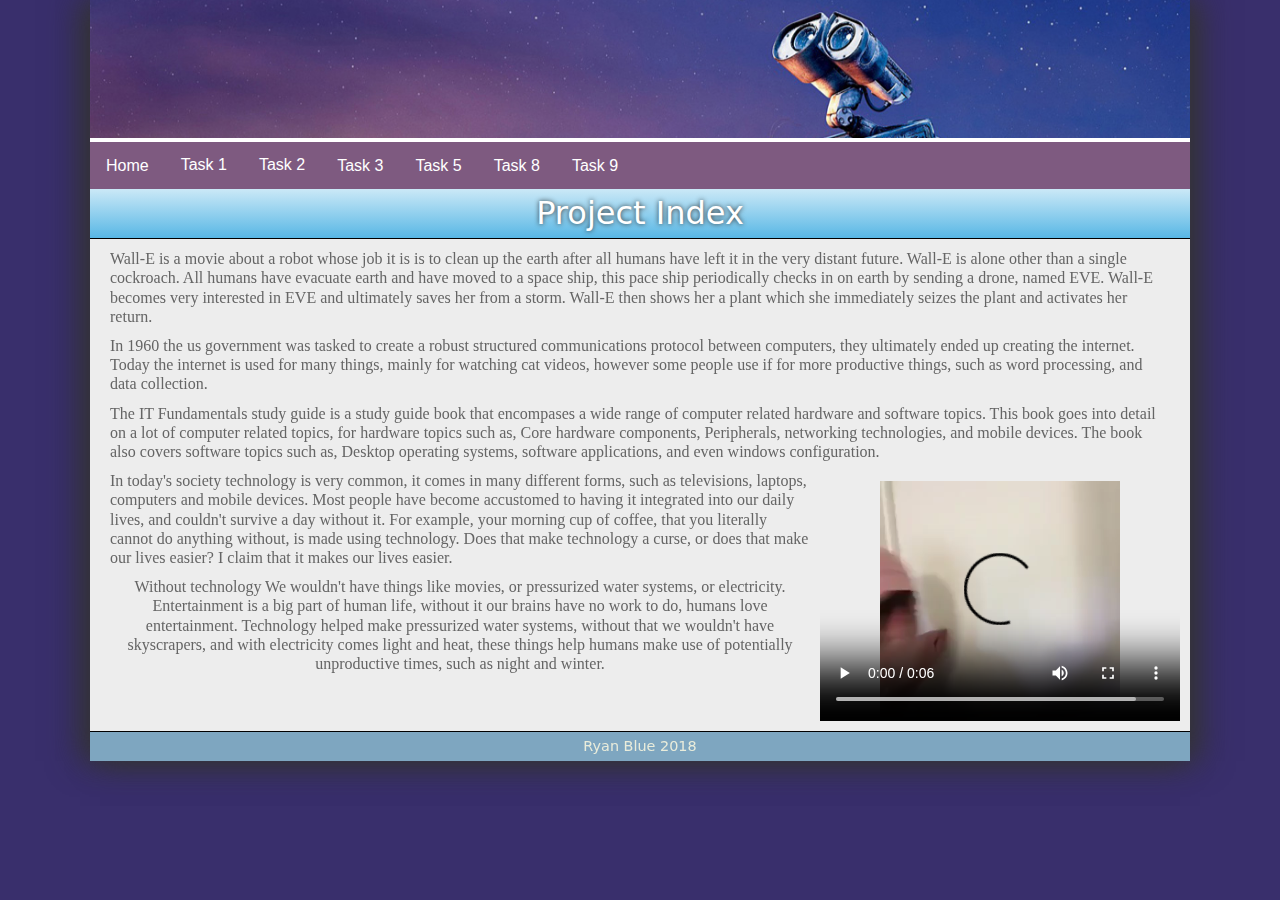
<file: index.html>
<!DOCTYPE html>
<html lang="en">
    <head>
        <meta charset="utf-8" />
        <link href="layout.css" rel="stylesheet"/>
        <title>Ryan Blue</title>
    </head>
    <body>
        <header>
            <a href="index.html">
                <img src="media/banner.jpg" alt="Computer" id="logoimg" />
            </a>

            <div class="navbar">
                <a href="index.html">Home</a>

                <div class="dropdown">
                  <button class="dropbtn"><a href="task1.html">Task 1</a> 
                    <i class="fa fa-caret-down"></i>
                  </button>
                  <div class="dropdown-content">
                    <a href="task1.html#processor_socket">Processor Socket</a>
                    <a href="task1.html#processor">Processor</a>
                    <a href="task1.html#memory_slots">Memory Slots</a>
                    <a href="task1.html#expansion_slots">Expansion Slots</a>
                    <a href="task1.html#disk_controller">Disk Controller</a>
                    <a href="task1.html#power_connector">Power Connectors</a>
                    <a href="task1.html#bios_chip">BIOS Chip</a>
                    <a href="task1.html#cmos_battery">CMOS Battery</a>
                  </div>
                </div> 

                <div class="dropdown">
                    <button class="dropbtn"><a href="task2.html">Task 2</a>
                      <i class="fa fa-caret-down"></i>
                    </button>
                    <div class="dropdown-content">
                      <a href="task2.html#audio">Audio</a>
                      <a href="task2.html#component">Component - RGB</a>
                      <a href="task2.html#dvi">DVI</a>
                      <a href="task2.html#display_port">Display Port</a>
                      <a href="task2.html#thunderbolt">Thunderbolt</a>
                      <a href="task2.html#esata">eSATA</a>
                      <a href="task2.html#firewire">FireWire</a>
                      <a href="task2.html#hdmi">HDMI</a>
                      <a href="task2.html#parallel">Parallel</a>
                      <a href="task2.html#power">Power</a>
                    </div>
                  </div> 

                  <a href="task3.html">Task 3</a>
                  <a href="task5.html">Task 5</a>
                  <a href="task8.html">Task 8</a>
                  <a href="task9.html">Task 9</a>

              </div>
            <h1>Project Index</h1>
        </header>
        <!-- Content Goes below -->
        <section>
            <article>
                <p>Wall-E is a movie about a robot whose job it is is to clean up the earth after all humans have left it in the very distant future. Wall-E is alone other than a single cockroach. All humans have evacuate earth and have moved to a space ship, this pace ship periodically checks in on earth by sending a drone, named EVE. Wall-E becomes very interested in EVE and ultimately saves her from a storm. Wall-E then shows her a plant which she immediately seizes the plant and activates her return. </p>
                <p>In 1960 the us government was tasked to create a robust structured communications protocol between computers, they ultimately ended up creating the internet. Today the internet is used for many things, mainly for watching cat videos, however some people use if for more productive things, such as word processing, and data collection.</p>
                <p>The IT Fundamentals study guide is a study guide book that encompases a wide range of computer related hardware and software topics. This book goes into detail on a lot of computer related topics, for hardware topics such as, Core hardware components, Peripherals, networking technologies, and mobile devices. The book also covers software topics such as, Desktop operating systems, software applications, and even windows configuration.</p>
                <video onloadstart="this.volume=0.3" width="320" height="240" controls>
                    <source src="media/vid.mp4" type="video/mp4">
                    Your browser does not support the video tag.
                </video>
                <p>In today's society technology is very common, it comes in many different forms, such as televisions, laptops, computers and mobile devices. Most people have become accustomed to having it integrated into our daily lives, and couldn't survive a day without it. For example, your morning cup of coffee, that you literally cannot do anything without, is made using technology. Does that make technology a curse, or does that make our lives easier? I claim that it makes our lives easier.</p>
                <p>Without technology We wouldn't have things like movies, or pressurized water systems, or electricity. Entertainment is a big part of human life, without it our brains have no work to do, humans love entertainment. Technology helped make pressurized water systems, without that we wouldn't have skyscrapers, and with electricity comes light and heat, these things help humans make use of potentially unproductive times, such as night and winter.</p>
            </article>
        </section>

        <footer>
            Ryan Blue 2018
        </footer>
    </body>
</html>
</file>
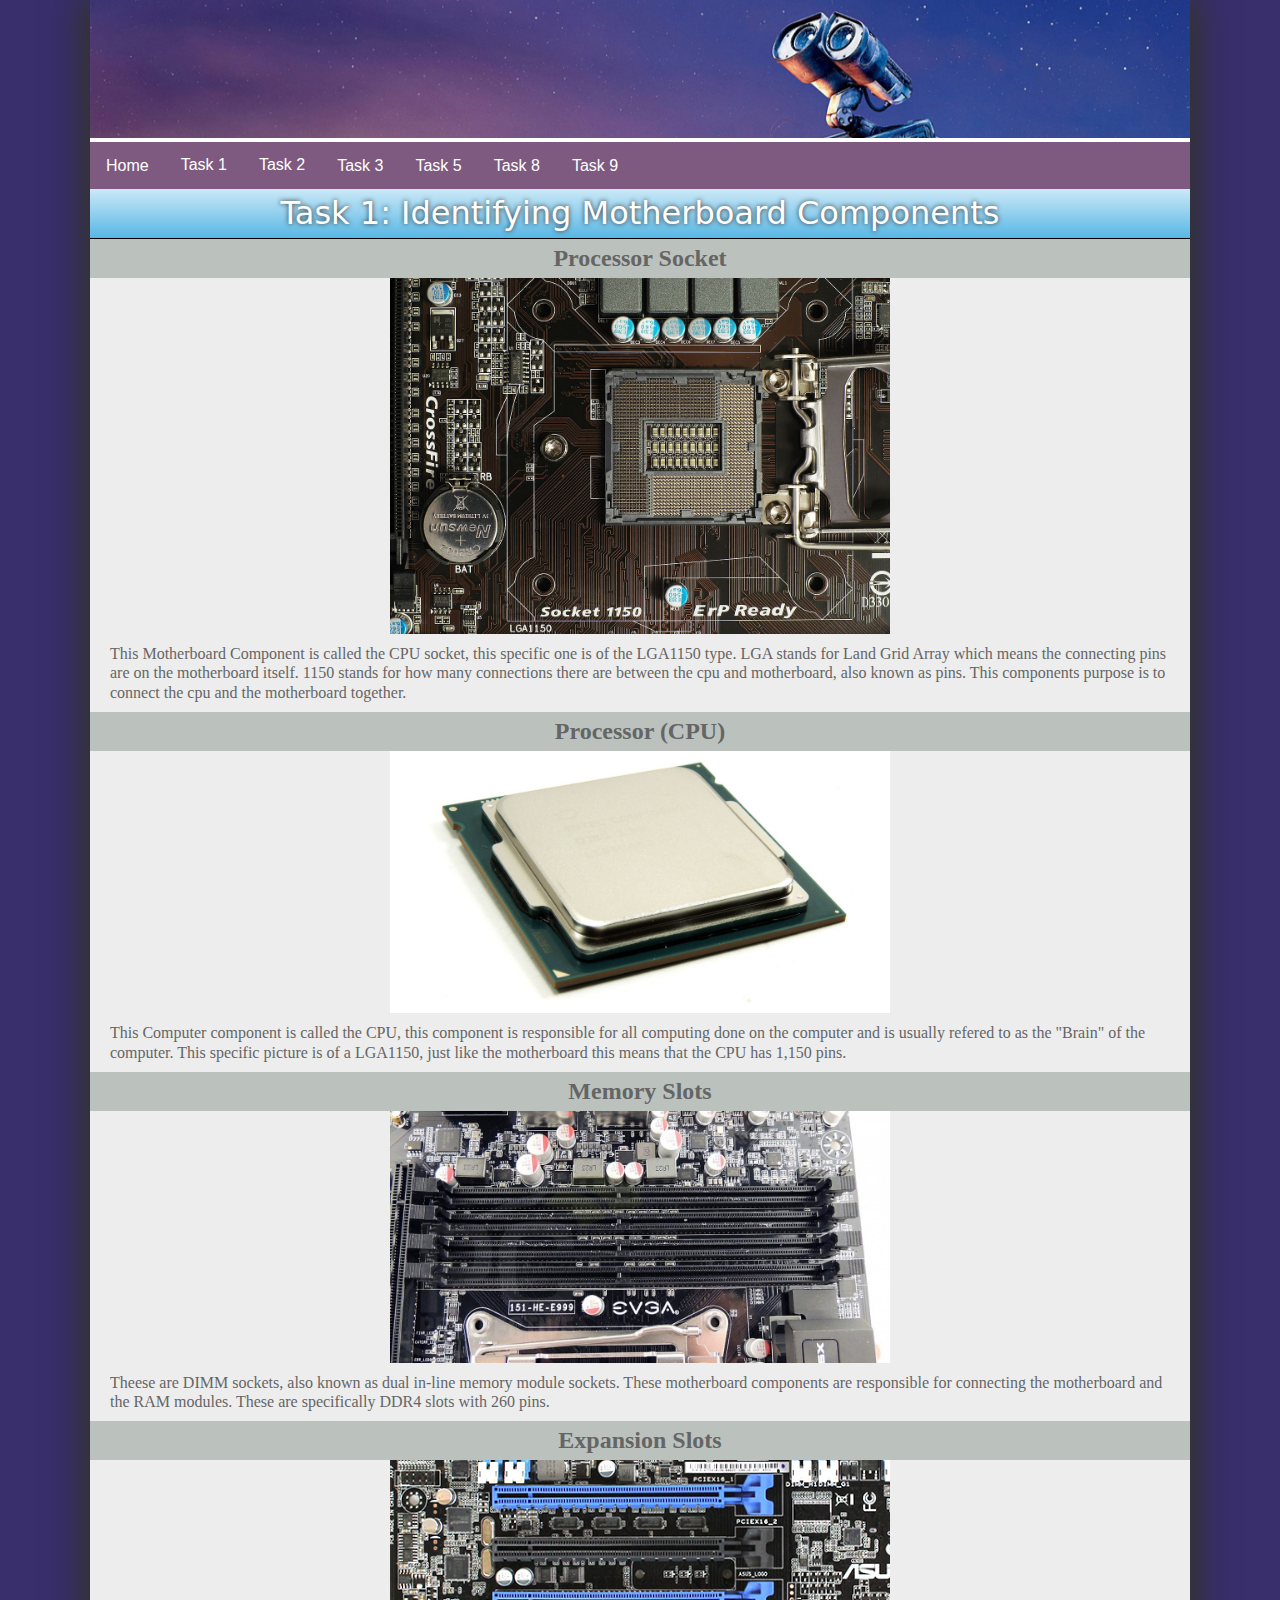
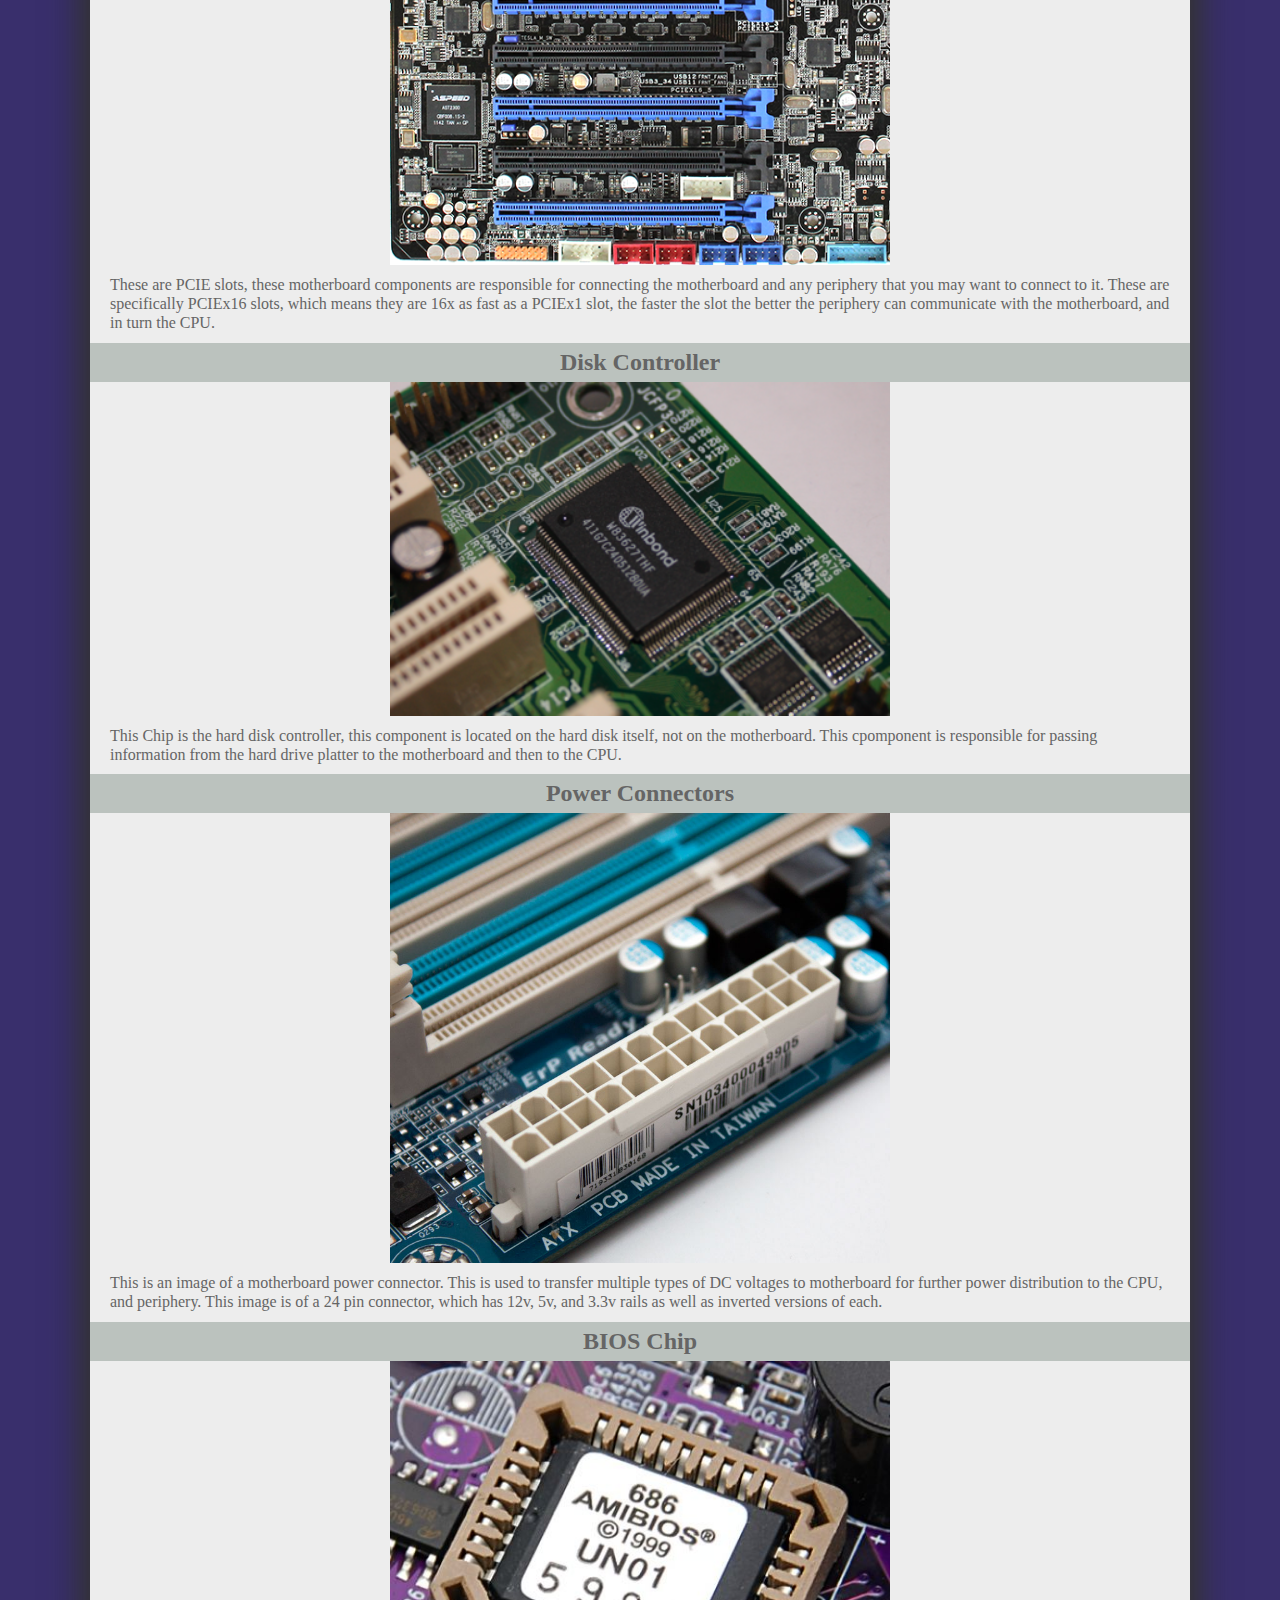
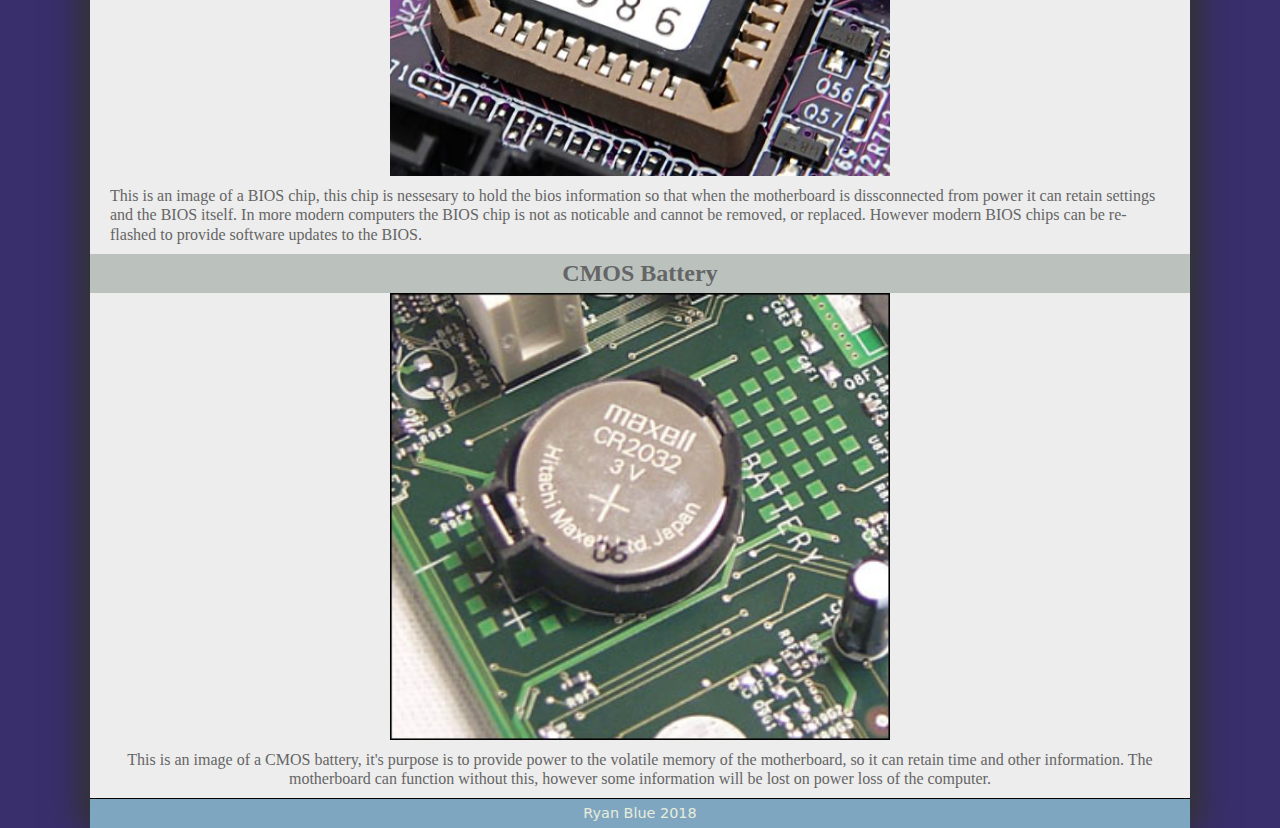
<file: task1.html>
<!DOCTYPE html>
<html lang="en">
    <head>
        <meta charset="utf-8" />
        <link href="layout.css" rel="stylesheet"/>
        <title>Ryan Blue</title>
    </head>
    <body>
        <header>
            <a href="index.html">
                <img src="media/banner.jpg" alt="Computer" id="logoimg" />
            </a>

            <div class="navbar">
                <a href="index.html">Home</a>

                <div class="dropdown">
                  <button class="dropbtn"><a href="task1.html">Task 1</a> 
                    <i class="fa fa-caret-down"></i>
                  </button>
                  <div class="dropdown-content">
                    <a href="task1.html#processor_socket">Processor Socket</a>
                    <a href="task1.html#processor">Processor</a>
                    <a href="task1.html#memory_slots">Memory Slots</a>
                    <a href="task1.html#expansion_slots">Expansion Slots</a>
                    <a href="task1.html#disk_controller">Disk Controller</a>
                    <a href="task1.html#power_connector">Power Connectors</a>
                    <a href="task1.html#bios_chip">BIOS Chip</a>
                    <a href="task1.html#cmos_battery">CMOS Battery</a>
                  </div>
                </div> 

                <div class="dropdown">
                    <button class="dropbtn"><a href="task2.html">Task 2</a>
                      <i class="fa fa-caret-down"></i>
                    </button>
                    <div class="dropdown-content">
                      <a href="task2.html#audio">Audio</a>
                      <a href="task2.html#component">Component - RGB</a>
                      <a href="task2.html#dvi">DVI</a>
                      <a href="task2.html#display_port">Display Port</a>
                      <a href="task2.html#thunderbolt">Thunderbolt</a>
                      <a href="task2.html#esata">eSATA</a>
                      <a href="task2.html#firewire">FireWire</a>
                      <a href="task2.html#hdmi">HDMI</a>
                      <a href="task2.html#parallel">Parallel</a>
                      <a href="task2.html#power">Power</a>
                    </div>
                  </div> 

                  <a href="task3.html">Task 3</a>
                  <a href="task5.html">Task 5</a>
                  <a href="task8.html">Task 8</a>
                  <a href="task9.html">Task 9</a>

              </div>
            <h1>Task 1: Identifying Motherboard Components</h1>
        </header>
        <!-- Content Goes below -->
        <section>
            <article>
                <h1 id="processor_socket">Processor Socket</h1>
                <img src="media/cpusocket.jpg" width="500"/>
                <p>This Motherboard Component is called the CPU socket, this specific one is of the LGA1150 type. LGA stands for Land Grid Array which means the connecting pins are on the motherboard itself. 1150 stands for how many connections there are between the cpu and motherboard, also known as pins. This components purpose is to connect the cpu and the motherboard together.</p>
                <h1 id="processor">Processor (CPU)</h1>
                <img src="media/cpu.jpg" width="500"/>
                <p>This Computer component is called the CPU, this component is responsible for all computing done on the computer and is usually refered to as the "Brain" of the computer. This specific picture is of a LGA1150, just like the motherboard this means that the CPU has 1,150 pins.</p>
                <h1 id="memory_slots">Memory Slots</h1>
                <img src="media/dimms.jpg" width="500"/>
                <p>Theese are DIMM sockets, also known as dual in-line memory module sockets. These motherboard components are responsible for connecting the motherboard and the RAM modules. These are specifically DDR4 slots with 260 pins.</p>
                <h1 id="expansion_slots">Expansion Slots</h1>
                <img src="media/exsp.png" width="500"/>
                <p>These are PCIE slots, these motherboard components are responsible for connecting the motherboard and any periphery that you may want to connect to it. These are specifically PCIEx16 slots, which means they are 16x as fast as a PCIEx1 slot, the faster the slot the better the periphery can communicate with the motherboard, and in turn the CPU.</p>
                <h1 id="disk_controller">Disk Controller</h1>
                <img src="media/controller.png" width="500"/>
                <p>This Chip is the hard disk controller, this component is located on the hard disk itself, not on the motherboard. This cpomponent is responsible for passing information from the hard drive platter to the motherboard and then to the CPU.</p>
                <h1 id="power_connector">Power Connectors</h1>
                <img src="media/power.jpeg" width="500"/>
                <p>This is an image of a motherboard power connector. This is used to transfer multiple types of DC voltages to motherboard for further power distribution to the CPU, and periphery. This image is of a 24 pin connector, which has 12v, 5v, and 3.3v rails as well as inverted versions of each.</p>
                <h1 id="bios_chip">BIOS Chip</h1>
                <img src="media/bios.jpeg" width="500"/>
                <p>This is an image of a BIOS chip, this chip is nessesary to hold the bios information so that when the motherboard is dissconnected from power it can retain settings and the BIOS itself. In more modern computers the BIOS chip is not as noticable and cannot be removed, or replaced. However modern BIOS chips can be re-flashed to provide software updates to the BIOS.</p>
                <h1 id="cmos_battery">CMOS Battery</h1>
                <img src="media/cmosbatt.jpg" width="500"/>
                <p>This is an image of a CMOS battery, it's purpose is to provide power to the volatile memory of the motherboard, so it can retain time and other information. The motherboard can function without this, however some information will be lost on power loss of the computer. </p>
            </article>
        </section>
        
        <footer>
            Ryan Blue 2018
        </footer>
    </body>
</html>
</file>
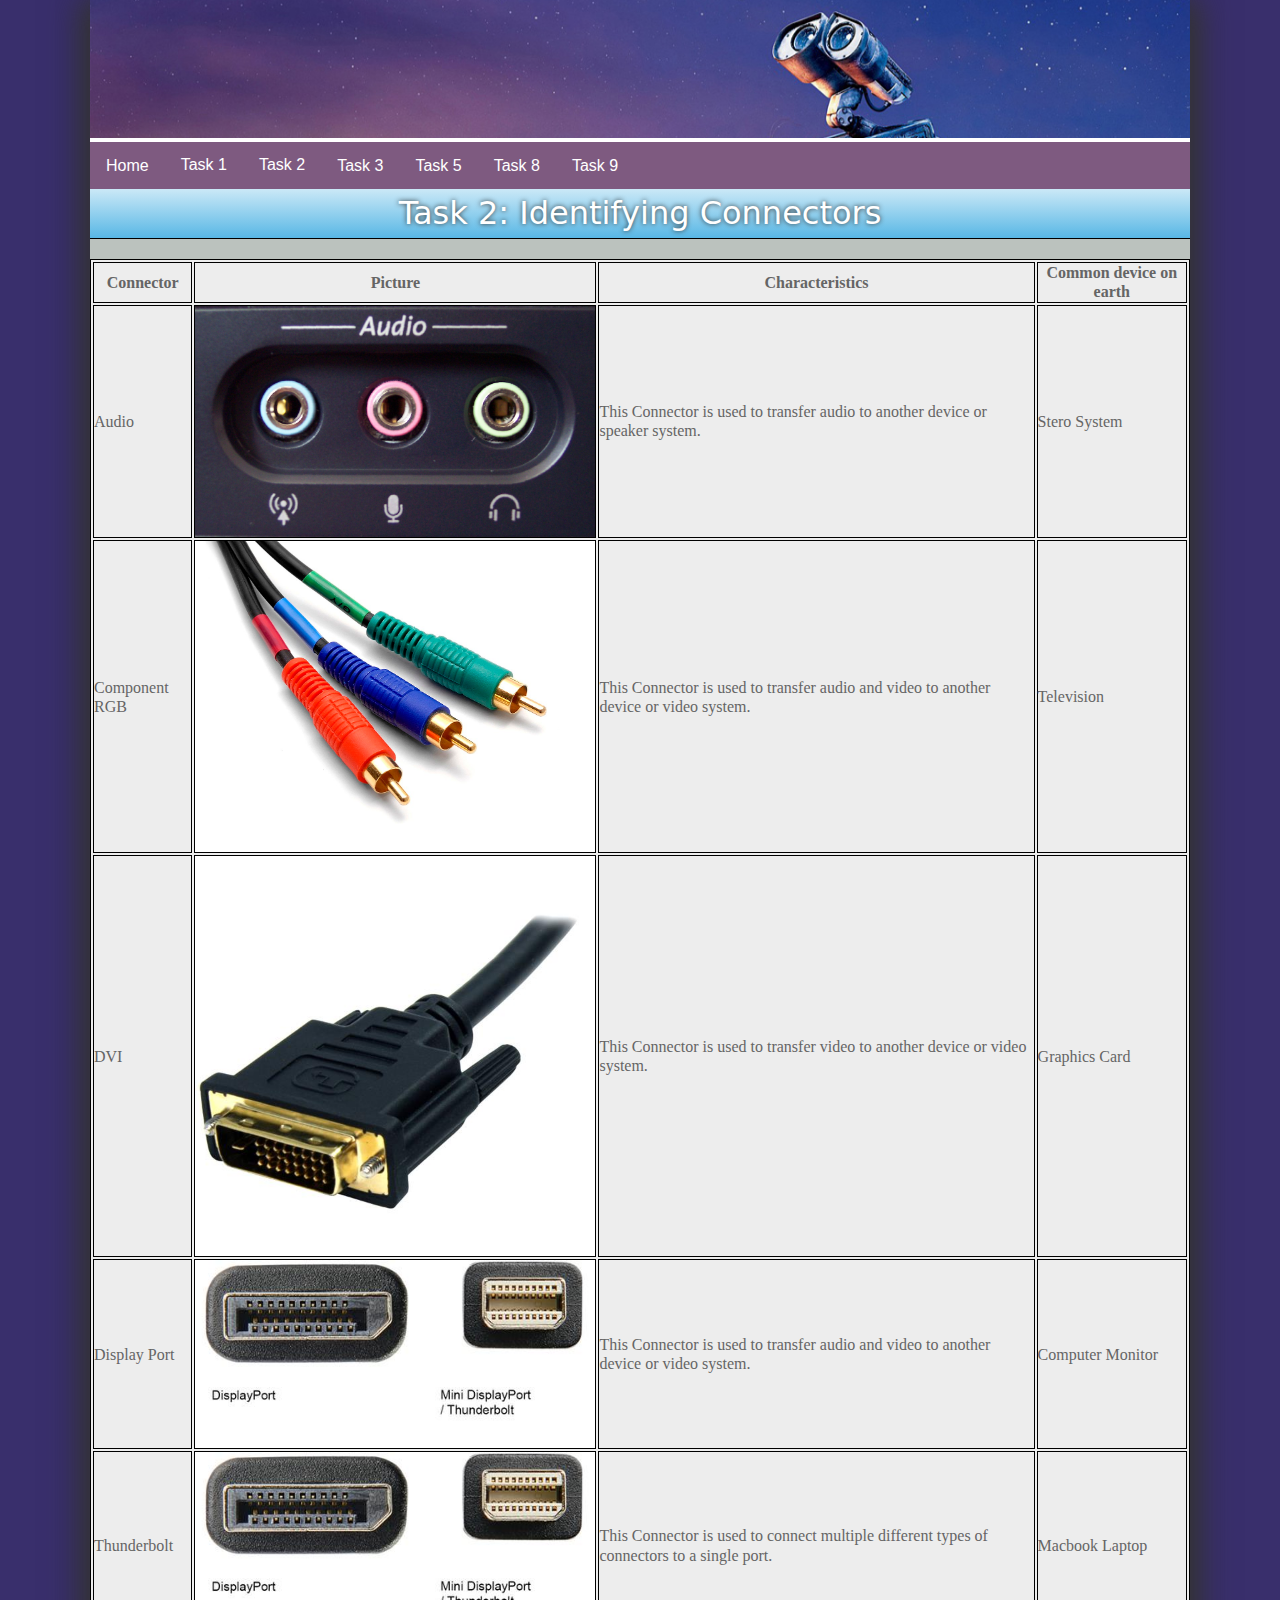
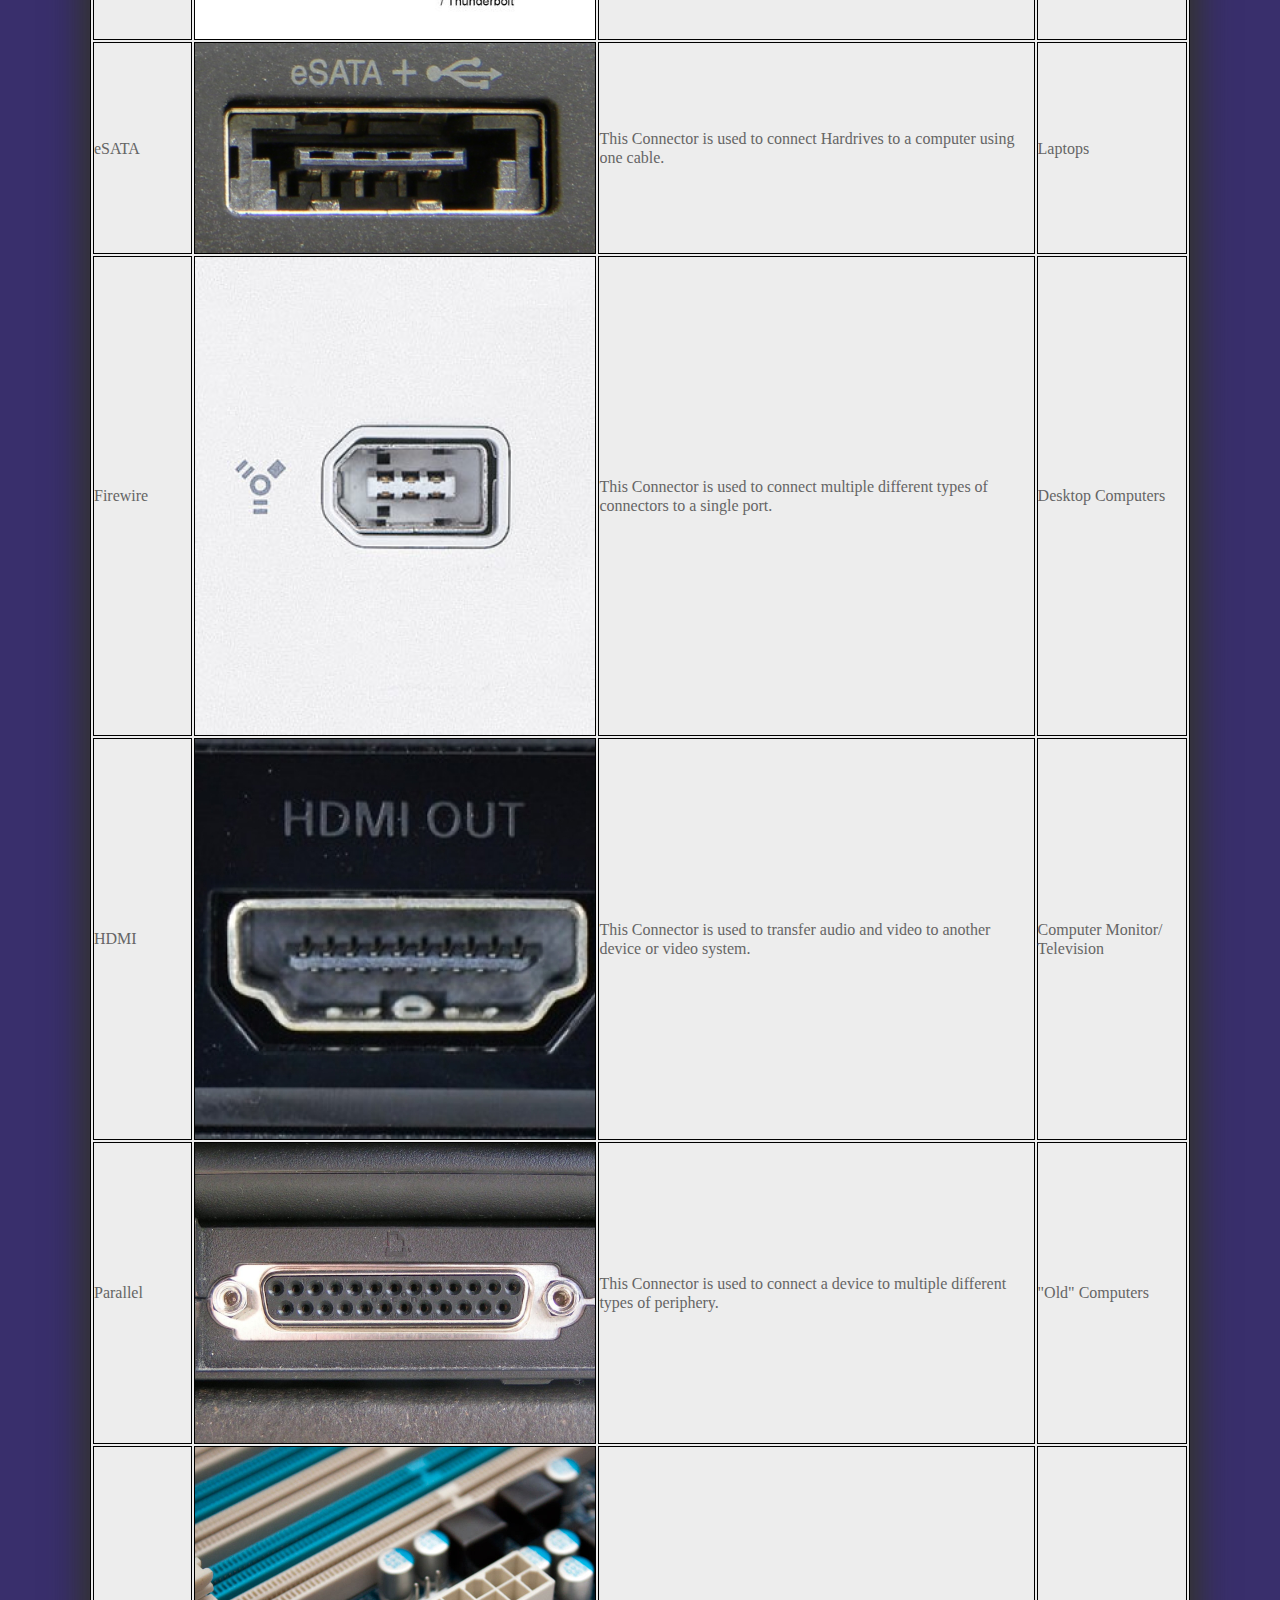
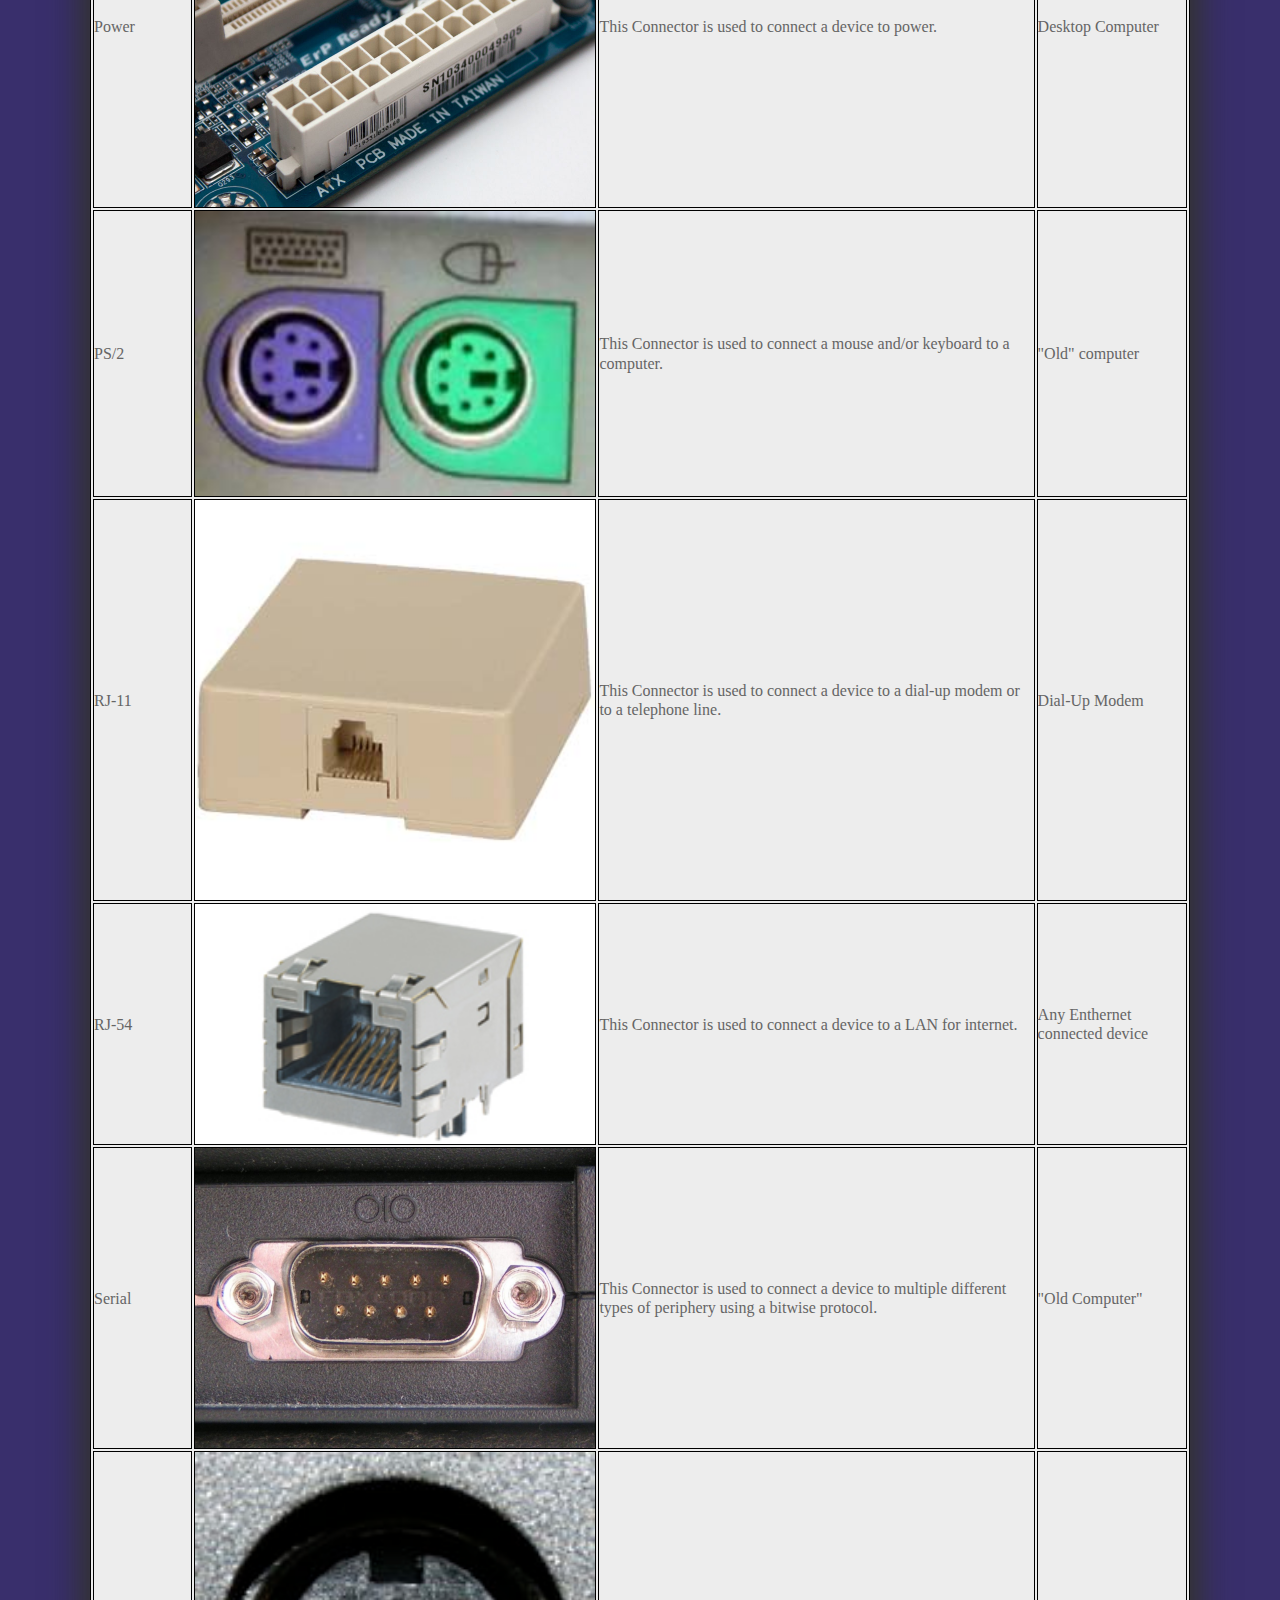
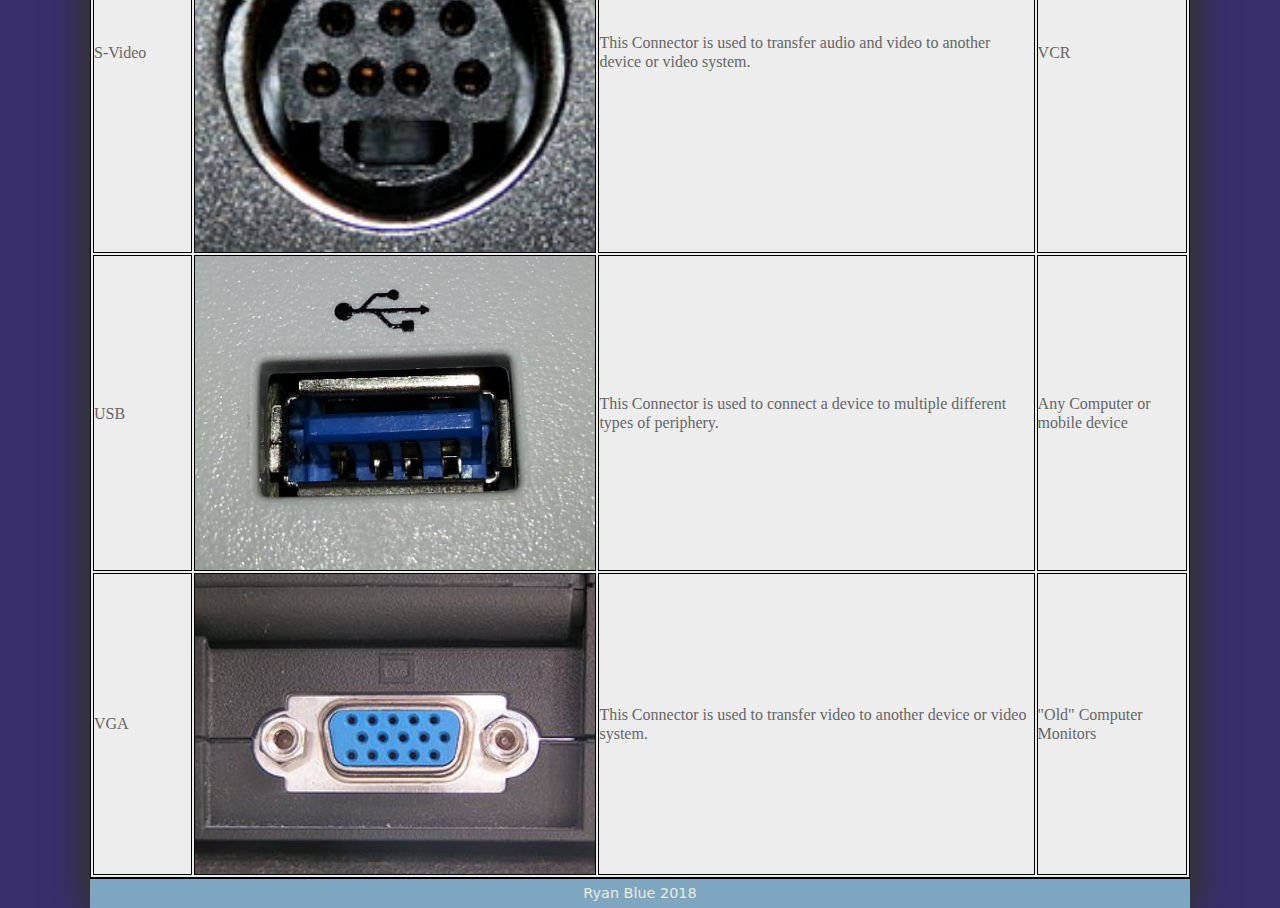
<file: task2.html>
<!DOCTYPE html>
<html lang="en">
    <head>
        <meta charset="utf-8" />
        <link href="layout.css" rel="stylesheet"/>
    </head>
    <body>
        <header>
            <a href="index.html">
                <img src="media/banner.jpg" alt="Computer" id="logoimg" />
            </a>

            <div class="navbar">
                <a href="index.html">Home</a>

                <div class="dropdown">
                  <button class="dropbtn"><a href="task1.html">Task 1</a> 
                    <i class="fa fa-caret-down"></i>
                  </button>
                  <div class="dropdown-content">
                    <a href="task1.html#processor_socket">Processor Socket</a>
                    <a href="task1.html#processor">Processor</a>
                    <a href="task1.html#memory_slots">Memory Slots</a>
                    <a href="task1.html#expansion_slots">Expansion Slots</a>
                    <a href="task1.html#disk_controller">Disk Controller</a>
                    <a href="task1.html#power_connector">Power Connectors</a>
                    <a href="task1.html#bios_chip">BIOS Chip</a>
                    <a href="task1.html#cmos_battery">CMOS Battery</a>
                  </div>
                </div> 

                <div class="dropdown">
                    <button class="dropbtn"><a href="task2.html">Task 2</a>
                      <i class="fa fa-caret-down"></i>
                    </button>
                    <div class="dropdown-content">
                      <a href="task2.html#audio">Audio</a>
                      <a href="task2.html#component">Component - RGB</a>
                      <a href="task2.html#dvi">DVI</a>
                      <a href="task2.html#display_port">Display Port</a>
                      <a href="task2.html#thunderbolt">Thunderbolt</a>
                      <a href="task2.html#esata">eSATA</a>
                      <a href="task2.html#firewire">FireWire</a>
                      <a href="task2.html#hdmi">HDMI</a>
                      <a href="task2.html#parallel">Parallel</a>
                      <a href="task2.html#power">Power</a>
                      <a href="task2.html#ps2">PS/2</a>
                      <a href="task2.html#rj11">RJ-11</a>
                      <a href="task2.html#rj45">RJ-45</a>
                      <a href="task2.html#serial">Serial</a>
                      <a href="task2.html#svideo">S-Video</a>
                      <a href="task2.html#usb">USB</a>
                      <a href="task2.html#vga">VGA</a>
                    </div>
                  </div> 

                  <a href="task3.html">Task 3</a>
                  <a href="task5.html">Task 5</a>
                  <a href="task8.html">Task 8</a>
                  <a href="task9.html">Task 9</a>

              </div>
            <h1>Task 2: Identifying Connectors</h1>
        </header>

        <section>
            <article>
                <h1></h1>
                <table>
                    <tr>
                        <th>Connector</th>
                        <th>Picture</th>
                        <th>Characteristics</th>
                        <th>Common device on earth</th>
                    </tr>
                    <tr>
                        <td id="audio">Audio</td>
                        <td><img src="media/audio.png" width="400"/></td>
                        <td>This Connector is used to transfer audio to another device or speaker system.</td>
                        <td>Stero System</td>
                    </tr>
                    <tr>
                        <td id="component">Component RGB</td>
                        <td><img src="media/component.jpg" width="400"/></td>
                        <td>This Connector is used to transfer audio and video to another device or video system.</td>
                        <td>Television</td>
                    </tr>
                    <tr>
                        <td id="dvi">DVI</td>
                        <td><img src="media/dvi.jpg" width="400"/></td>
                        <td>This Connector is used to transfer video to another device or video system.</td>
                        <td>Graphics Card</td>
                    </tr>
                    <tr>
                        <td id="display_port">Display Port</td>
                        <td><img src="media/dp.jpg" width="400"/></td>
                        <td>This Connector is used to transfer audio and video to another device or video system.</td>
                        <td>Computer Monitor</td>
                    </tr>
                    <tr>
                        <td id="thunderbolt">Thunderbolt</td>
                        <td><img src="media/dp.jpg" width="400"/></td>
                        <td>This Connector is used to connect multiple different types of connectors to a single port.</td>
                        <td>Macbook Laptop</td>
                    </tr>
                    <tr>
                        <td id="esata">eSATA</td>
                        <td><img src="media/esata.jpg" width="400"/></td>
                        <td>This Connector is used to connect Hardrives to a computer using one cable.</td>
                        <td>Laptops</td>
                    </tr>
                    <tr>
                        <td id="firewire">Firewire</td>
                        <td><img src="media/firewire.jpg" width="400"/></td>
                        <td>This Connector is used to connect multiple different types of connectors to a single port.</td>
                        <td>Desktop Computers</td>
                    </tr>
                    <tr>
                        <td id="hdmi">HDMI</td>
                        <td><img src="media/hdmi.jpg" width="400"/></td>
                        <td>This Connector is used to transfer audio and video to another device or video system.</td>
                        <td>Computer Monitor/ Television</td>
                    </tr>
                    <tr>
                        <td id="parallel">Parallel</td>
                        <td><img src="media/parralelle.jpg" width="400"/></td>
                        <td>This Connector is used to connect a device to multiple different types of periphery.</td>
                        <td>"Old" Computers</td>
                    </tr>
                    <tr>
                        <td id="power">Power</td>
                        <td><img src="media/power.jpeg" width="400"/></td>
                        <td>This Connector is used to connect a device to power.</td>
                        <td>Desktop Computer</td>
                    </tr>
                    <tr>
                        <td id="ps2">PS/2</td>
                        <td><img src="media/ps2.jpg" width="400"/></td>
                        <td>This Connector is used to connect a mouse and/or keyboard to a computer.</td>
                        <td>"Old" computer</td>
                    </tr>
                    <tr>
                        <td id="rj11">RJ-11</td>
                        <td><img src="media/rj11.jpg" width="400"/></td>
                        <td>This Connector is used to connect a device to a dial-up modem or to a telephone line.</td>
                        <td>Dial-Up Modem</td>
                    </tr>
                    <tr>
                        <td id="rj45">RJ-54</td>
                        <td><img src="media/rj45.jpg" width="400"/></td>
                        <td>This Connector is used to connect a device to a LAN for internet.</td>
                        <td>Any Enthernet connected device</td>
                    </tr>
                    <tr>
                        <td id="serial">Serial</td>
                        <td><img src="media/serial.jpg" width="400"/></td>
                        <td>This Connector is used to connect a device to multiple different types of periphery using a bitwise protocol.</td>
                        <td>"Old Computer"</td>
                    </tr>
                    <tr>
                        <td id="svideo">S-Video</td>
                        <td><img src="media/svideo.jpg" width="400"/></td>
                        <td>This Connector is used to transfer audio and video to another device or video system.</td>
                        <td>VCR</td>
                    </tr>
                    <tr>
                        <td id="usb">USB</td>
                        <td><img src="media/usb.jpg" width="400"/></td>
                        <td>This Connector is used to connect a device to multiple different types of periphery.</td>
                        <td>Any Computer or mobile device</td>
                    </tr>
                    <tr>
                        <td id="vga">VGA</td>
                        <td><img src="media/vga.jpg" width="400"/></td>
                        <td>This Connector is used to transfer video to another device or video system.</td>
                        <td>"Old" Computer Monitors</td>
                    </tr>
                    
                </table>
            </article>
        </section>

        <footer>
            Ryan Blue 2018
        </footer>
    </body>
</html>
</file>
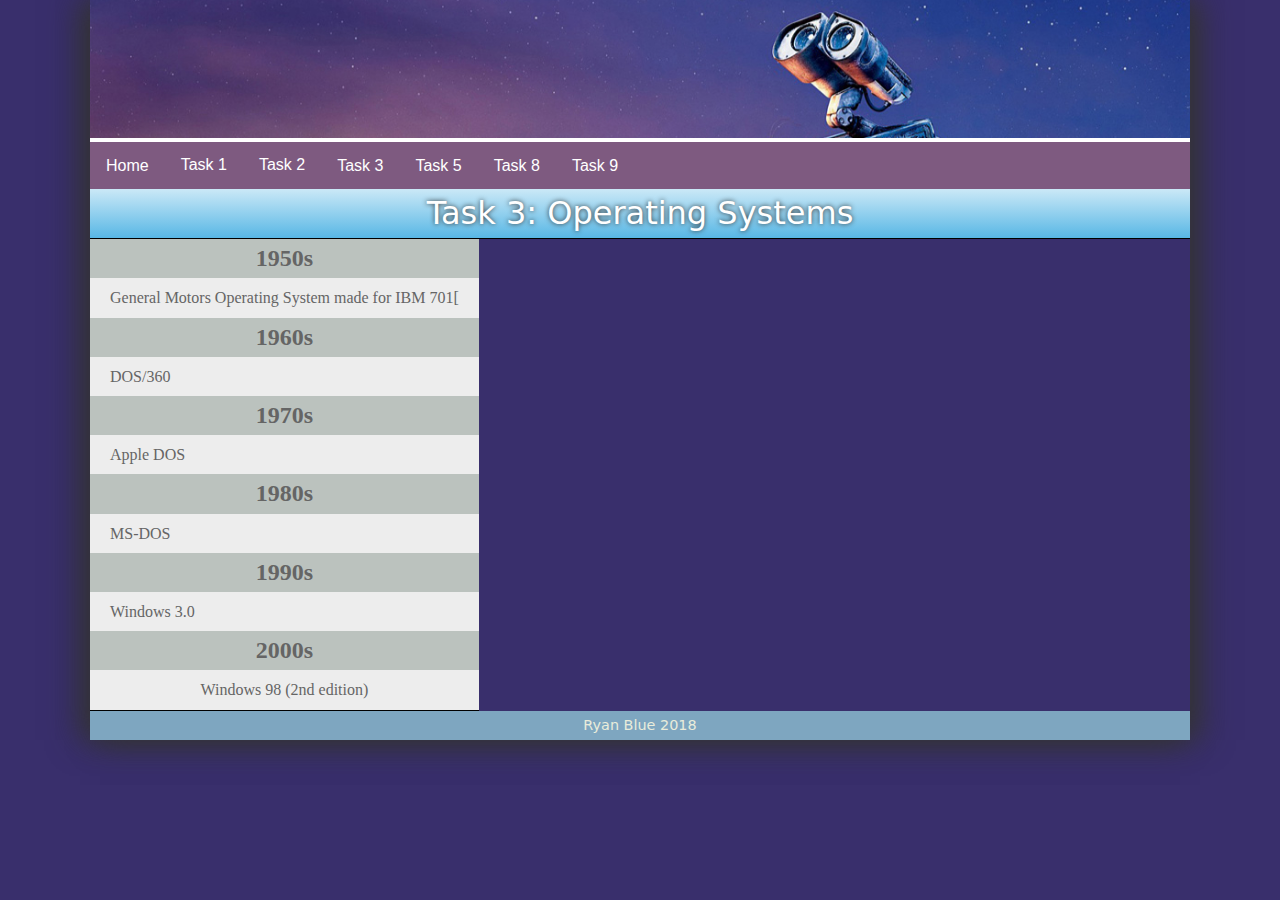
<file: task3.html>
<!DOCTYPE html>
<html lang="en">
    <head>
        <meta charset="utf-8" />
        <link href="layout.css" rel="stylesheet"/>
    </head>
    <body>
        <header>
            <a href="index.html">
                <img src="media/banner.jpg" alt="Computer" id="logoimg" />
            </a>

            <div class="navbar">
                <a href="index.html">Home</a>

                <div class="dropdown">
                  <button class="dropbtn"><a href="task1.html">Task 1</a> 
                    <i class="fa fa-caret-down"></i>
                  </button>
                  <div class="dropdown-content">
                    <a href="task1.html#processor_socket">Processor Socket</a>
                    <a href="task1.html#processor">Processor</a>
                    <a href="task1.html#memory_slots">Memory Slots</a>
                    <a href="task1.html#expansion_slots">Expansion Slots</a>
                    <a href="task1.html#disk_controller">Disk Controller</a>
                    <a href="task1.html#power_connector">Power Connectors</a>
                    <a href="task1.html#bios_chip">BIOS Chip</a>
                    <a href="task1.html#cmos_battery">CMOS Battery</a>
                  </div>
                </div> 

                <div class="dropdown">
                    <button class="dropbtn"><a href="task2.html">Task 2</a>
                      <i class="fa fa-caret-down"></i>
                    </button>
                    <div class="dropdown-content">
                      <a href="task2.html#audio">Audio</a>
                      <a href="task2.html#component">Component - RGB</a>
                      <a href="task2.html#dvi">DVI</a>
                      <a href="task2.html#display_port">Display Port</a>
                      <a href="task2.html#thunderbolt">Thunderbolt</a>
                      <a href="task2.html#esata">eSATA</a>
                      <a href="task2.html#firewire">FireWire</a>
                      <a href="task2.html#hdmi">HDMI</a>
                      <a href="task2.html#parallel">Parallel</a>
                      <a href="task2.html#power">Power</a>
                    </div>
                  </div> 

                  <a href="task3.html">Task 3</a>
                  <a href="task5.html">Task 5</a>
                  <a href="task8.html">Task 8</a>
                  <a href="task9.html">Task 9</a>

              </div>
            <h1>Task 3: Operating Systems</h1>
        </header>

        <section>
            <article>
                <h1>1950s</h1>
                <p>General Motors Operating System made for IBM 701[</p>
                <h1>1960s</h1>
                <p>DOS/360</p>
                <h1>1970s</h1>
                <p>Apple DOS</p>
                <h1>1980s</h1>
                <p>MS-DOS</p>
                <h1>1990s</h1>
                <p>Windows 3.0</p>
                <h1>2000s</h1>
                <p>Windows 98 (2nd edition)</p>
            </article>
        </section>

        <footer>
            Ryan Blue 2018
        </footer>
    </body>
</html>
</file>
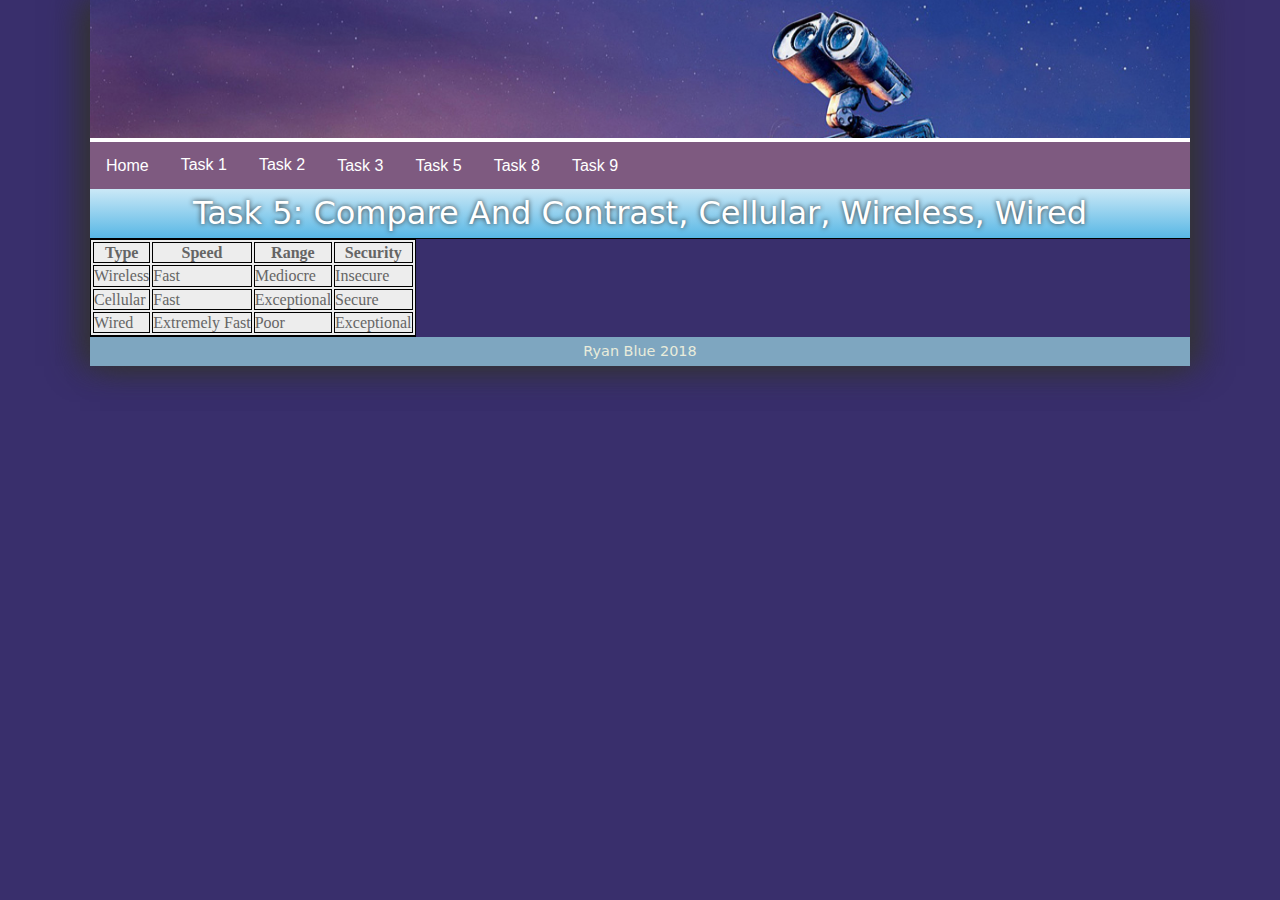
<file: task5.html>
<!DOCTYPE html>
<html lang="en">
    <head>
        <meta charset="utf-8" />
        <link href="layout.css" rel="stylesheet"/>
    </head>
    <body>
        <header>
            <a href="index.html">
                <img src="media/banner.jpg" alt="Computer" id="logoimg" />
            </a>

            <div class="navbar">
                <a href="index.html">Home</a>

                <div class="dropdown">
                  <button class="dropbtn"><a href="task1.html">Task 1</a> 
                    <i class="fa fa-caret-down"></i>
                  </button>
                  <div class="dropdown-content">
                    <a href="task1.html#processor_socket">Processor Socket</a>
                    <a href="task1.html#processor">Processor</a>
                    <a href="task1.html#memory_slots">Memory Slots</a>
                    <a href="task1.html#expansion_slots">Expansion Slots</a>
                    <a href="task1.html#disk_controller">Disk Controller</a>
                    <a href="task1.html#power_connector">Power Connectors</a>
                    <a href="task1.html#bios_chip">BIOS Chip</a>
                    <a href="task1.html#cmos_battery">CMOS Battery</a>
                  </div>
                </div> 

                <div class="dropdown">
                    <button class="dropbtn"><a href="task2.html">Task 2</a>
                      <i class="fa fa-caret-down"></i>
                    </button>
                    <div class="dropdown-content">
                      <a href="task2.html#audio">Audio</a>
                      <a href="task2.html#component">Component - RGB</a>
                      <a href="task2.html#dvi">DVI</a>
                      <a href="task2.html#display_port">Display Port</a>
                      <a href="task2.html#thunderbolt">Thunderbolt</a>
                      <a href="task2.html#esata">eSATA</a>
                      <a href="task2.html#firewire">FireWire</a>
                      <a href="task2.html#hdmi">HDMI</a>
                      <a href="task2.html#parallel">Parallel</a>
                      <a href="task2.html#power">Power</a>
                    </div>
                  </div> 

                  <a href="task3.html">Task 3</a>
                  <a href="task5.html">Task 5</a>
                  <a href="task8.html">Task 8</a>
                  <a href="task9.html">Task 9</a>

              </div>
            <h1>Task 5: Compare And Contrast, Cellular, Wireless, Wired</h1>
        </header>

        <section>
            <article>
                <table>
                    <tr>
                        <th>Type</th>
                        <th>Speed</th>
                        <th>Range</th>
                        <th>Security</th>
                    </tr>
                    <tr>
                        <td>Wireless</td>
                        <td>Fast</td>
                        <td>Mediocre</td>
                        <td>Insecure</td>
                    </tr>
                    <tr>
                        <td>Cellular</td>
                        <td>Fast</td>
                        <td>Exceptional</td>
                        <td>Secure</td>
                    </tr>
                    <tr>
                        <td>Wired</td>
                        <td>Extremely Fast</td>
                        <td>Poor</td>
                        <td>Exceptional</td>
                    </tr>

                </table>
            </article>
        </section>

        <footer>
            Ryan Blue 2018
        </footer>
    </body>
</html>
</file>
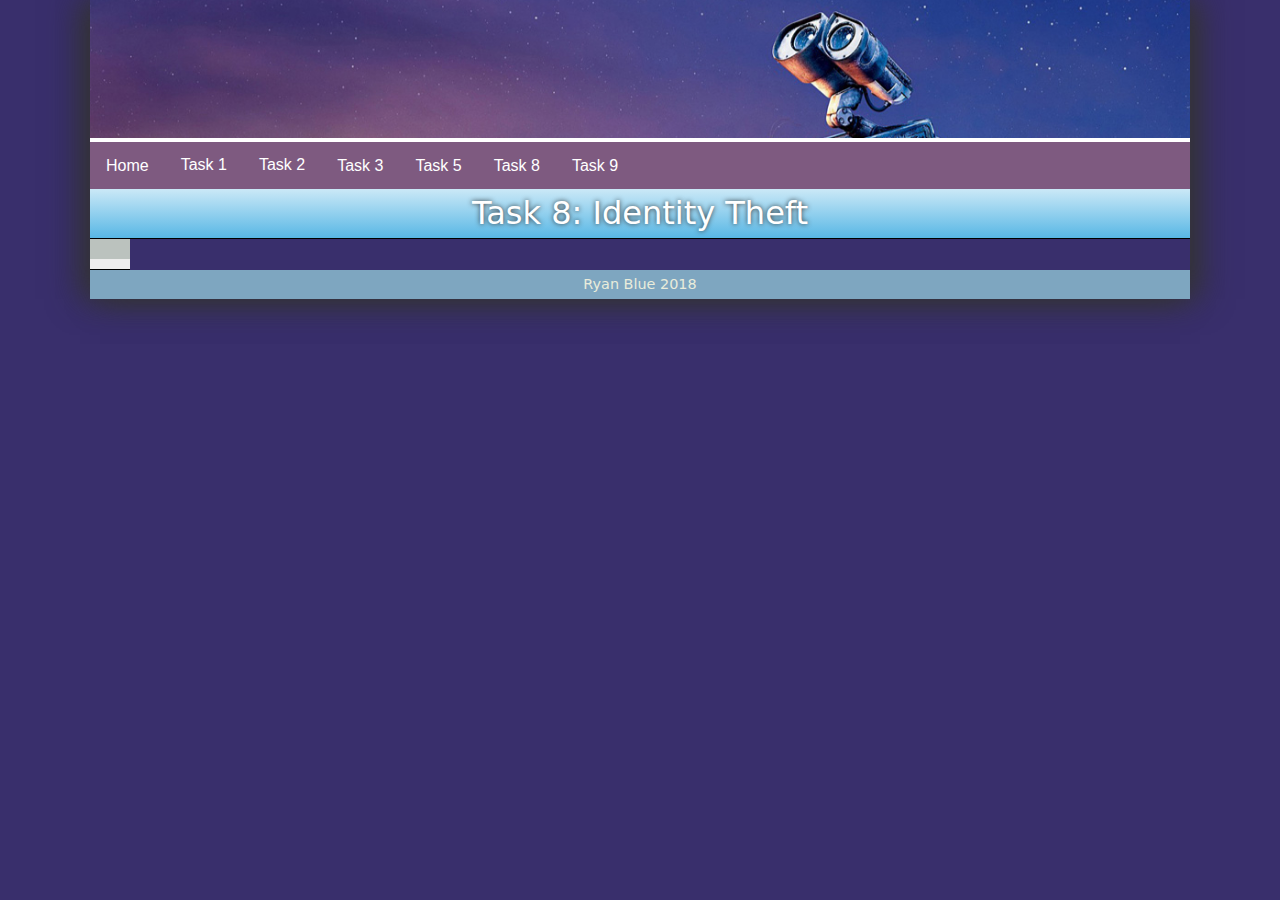
<file: task8.html>
<!DOCTYPE html>
<html lang="en">
    <head>
        <meta charset="utf-8" />
        <link href="layout.css" rel="stylesheet"/>
    </head>
    <body>
        <header>
            <a href="index.html">
                <img src="media/banner.jpg" alt="Computer" id="logoimg" />
            </a>

            <div class="navbar">
                <a href="index.html">Home</a>

                <div class="dropdown">
                  <button class="dropbtn"><a href="task1.html">Task 1</a> 
                    <i class="fa fa-caret-down"></i>
                  </button>
                  <div class="dropdown-content">
                    <a href="task1.html#processor_socket">Processor Socket</a>
                    <a href="task1.html#processor">Processor</a>
                    <a href="task1.html#memory_slots">Memory Slots</a>
                    <a href="task1.html#expansion_slots">Expansion Slots</a>
                    <a href="task1.html#disk_controller">Disk Controller</a>
                    <a href="task1.html#power_connector">Power Connectors</a>
                    <a href="task1.html#bios_chip">BIOS Chip</a>
                    <a href="task1.html#cmos_battery">CMOS Battery</a>
                  </div>
                </div> 

                <div class="dropdown">
                    <button class="dropbtn"><a href="task2.html">Task 2</a>
                      <i class="fa fa-caret-down"></i>
                    </button>
                    <div class="dropdown-content">
                      <a href="task2.html#audio">Audio</a>
                      <a href="task2.html#component">Component - RGB</a>
                      <a href="task2.html#dvi">DVI</a>
                      <a href="task2.html#display_port">Display Port</a>
                      <a href="task2.html#thunderbolt">Thunderbolt</a>
                      <a href="task2.html#esata">eSATA</a>
                      <a href="task2.html#firewire">FireWire</a>
                      <a href="task2.html#hdmi">HDMI</a>
                      <a href="task2.html#parallel">Parallel</a>
                      <a href="task2.html#power">Power</a>
                    </div>
                  </div> 

                  <a href="task3.html">Task 3</a>
                  <a href="task5.html">Task 5</a>
                  <a href="task8.html">Task 8</a>
                  <a href="task9.html">Task 9</a>

              </div>
            <h1>Task 8: Identity Theft</h1>
        </header>

        <section>
            <article>
                <h1></h1>
                <p></p>
            </article>
        </section>

        <footer>
            Ryan Blue 2018
        </footer>
    </body>
</html>
</file>
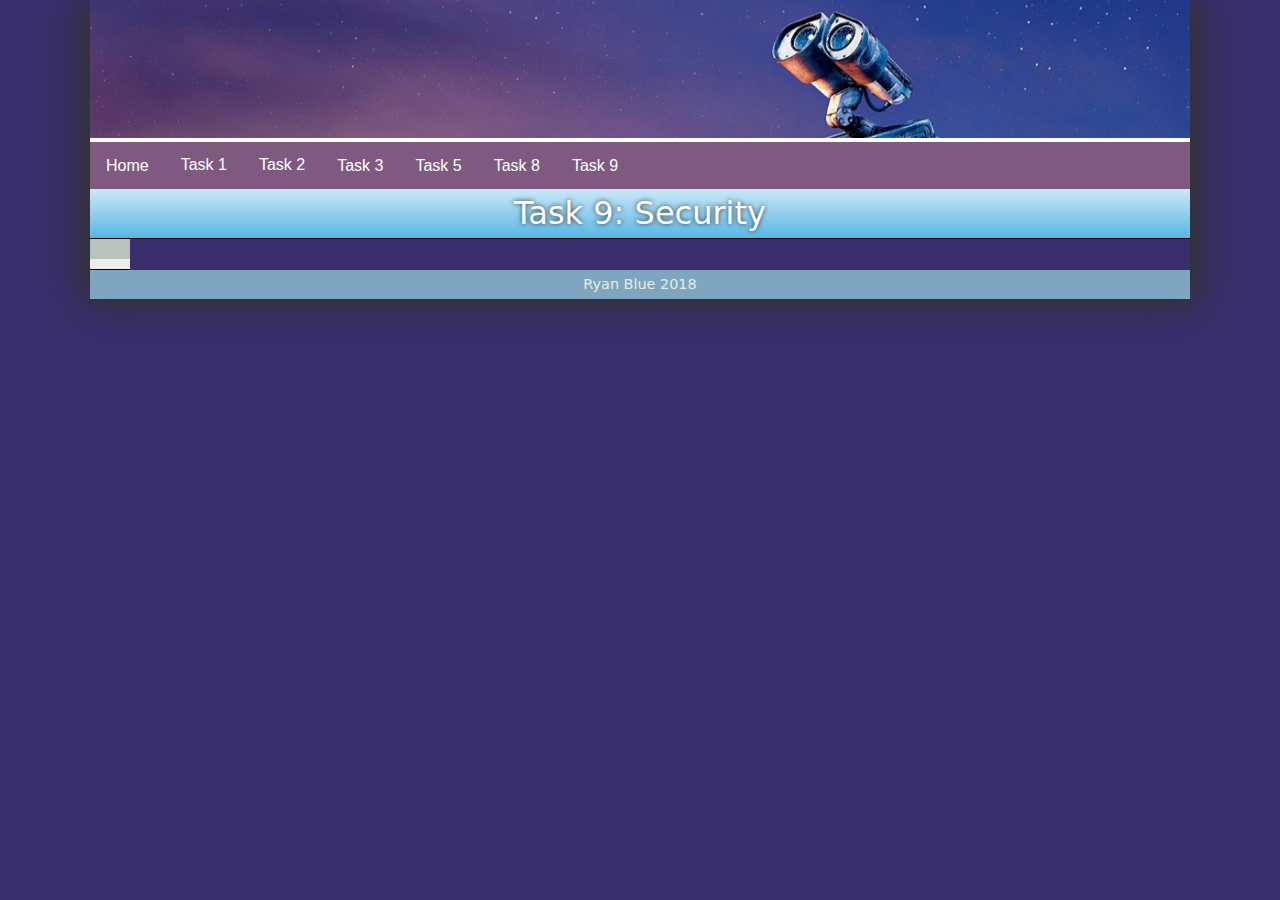
<file: task9.html>
<!DOCTYPE html>
<html lang="en">
    <head>
        <meta charset="utf-8" />
        <link href="layout.css" rel="stylesheet"/>
    </head>
    <body>
        <header>
            <a href="index.html">
                <img src="media/banner.jpg" alt="Computer" id="logoimg" />
            </a>

            <div class="navbar">
                <a href="index.html">Home</a>

                <div class="dropdown">
                  <button class="dropbtn"><a href="task1.html">Task 1</a> 
                    <i class="fa fa-caret-down"></i>
                  </button>
                  <div class="dropdown-content">
                    <a href="task1.html#processor_socket">Processor Socket</a>
                    <a href="task1.html#processor">Processor</a>
                    <a href="task1.html#memory_slots">Memory Slots</a>
                    <a href="task1.html#expansion_slots">Expansion Slots</a>
                    <a href="task1.html#disk_controller">Disk Controller</a>
                    <a href="task1.html#power_connector">Power Connectors</a>
                    <a href="task1.html#bios_chip">BIOS Chip</a>
                    <a href="task1.html#cmos_battery">CMOS Battery</a>
                  </div>
                </div> 

                <div class="dropdown">
                    <button class="dropbtn"><a href="task2.html">Task 2</a>
                      <i class="fa fa-caret-down"></i>
                    </button>
                    <div class="dropdown-content">
                      <a href="task2.html#audio">Audio</a>
                      <a href="task2.html#component">Component - RGB</a>
                      <a href="task2.html#dvi">DVI</a>
                      <a href="task2.html#display_port">Display Port</a>
                      <a href="task2.html#thunderbolt">Thunderbolt</a>
                      <a href="task2.html#esata">eSATA</a>
                      <a href="task2.html#firewire">FireWire</a>
                      <a href="task2.html#hdmi">HDMI</a>
                      <a href="task2.html#parallel">Parallel</a>
                      <a href="task2.html#power">Power</a>
                    </div>
                  </div> 

                  <a href="task3.html">Task 3</a>
                  <a href="task5.html">Task 5</a>
                  <a href="task8.html">Task 8</a>
                  <a href="task9.html">Task 9</a>

              </div>
            <h1>Task 9: Security</h1>
        </header>

        <section>
            <article>
                <h1></h1>
                <p></p>
            </article>
        </section>

        <footer>
            Ryan Blue 2018
        </footer>
    </body>
</html>
</file>
<file: layout.css>
@charset "utf-8";

article, aside, figcaption, figure,
footer, header, main, nav, section { 
   display: block;
}

address, article, aside, blockquote, body, cite, 
div, dl, dt, dd, em, figcaption, figure, footer, 
h1, h2, h3, h4, h5, h6, header, html, img, 
li, main, nav, nav a, ol, p, section, span, ul,
table, tr, td, th, col, colgroup {
   margin: 0;
   padding: 0;
   border: 0;
   font-size: 100%;
   background: transparent;
   -webkit-box-sizing: border-box;
   -moz-box-sizing: border-box;
   box-sizing: border-box;  
}


/* Set the default page element styles */

body {
   line-height: 1.2em;
}

ul, ol {
   list-style: none;
}

nav ul {
   list-style: none;
   list-style-image: none;
}

nav a {
   text-decoration: none;
}

q {
   font-style: italic;
   quotes: none;
}

html {
   background: rgb(57, 47, 108);
   font-family: Baskerville, "Palatino Linotype", Palatino, "Century Schoolbook L", "Times New Roman", serif;
   color: rgb(101, 101, 101);
}

body {
   box-shadow: rgb(51, 51, 51) 10px 0px 30px,
               rgb(51, 51, 51) -10px 0px 30px;
   display: -webkit-flex;
   display: flex;
   -webkit-flex-flow: row wrap;
   flex-flow: row wrap;    
   margin: 0px auto;
   min-width: 320px;
   max-width: 1100px;  
   width: 100%;
}

/* Header Styles */

header {
   background: linear-gradient(to bottom,  white 70%, rgb(88,183,229));  
   border-bottom: 1px solid rgb(0, 0, 0);
   color: white;
}

header > #wsimg, header > #logoimg {
   display: block;
   width: 100%;
}

header > h1 {
   font-family: "Lucida Grande", "Lucida Sans Unicode", "Lucida Sans", "DejaVu Sans", Verdana, sans-serif;
   font-size: 1.15em;
   font-weight: normal;
   text-align: center;
   padding: 5px 0px;
   text-shadow: rgb(50, 50, 50) 0px 0px 5px;
}

/* Header Navigation List Styles */

header > nav {
   float: left;
}
   
header > nav ul {
   display: none;
   margin-bottom: 15px;
}
   
header > nav ul li {
   font-size: 0.9em;
   font-family:"Lucida Grande", "Lucida Sans Unicode", "Lucida Sans", "DejaVu Sans", Verdana, sans-serif;
   line-height: 1.3em;
   height: 1.3em;
   margin-left: 25px;
}

header > nav ul li a {
   color: rgb(28,114,140);
}
 
header > nav ul li a:hover {
   color: rgb(255,218,250);
   text-shadow: black 0px 0px 2px, black 0px 0px 5px, black 0px 0px 20px;
}


/* Section Styles */

body > section {
   display: -webkit-flex;
   display: flex;
   -webkit-flex-flow: row wrap;
   flex-flow: row wrap;  
}



/* Article Styles */

article { 
   background: rgb(237,237,237);  
   -webkit-flex: 1 1 500px;
   flex: 1 1 500px; 
   border-bottom: 1px solid black;
}

article h1 {
   background: rgba(80,102,91,0.32);   
   font-size: 1.5em;
   text-align: center;
   padding: 10px 0px;
}

article p {
   margin: 10px 20px;
}

article img{
    display: block;
    margin-left: auto;
    margin-right: auto;
}

article p:last-of-type {
   text-align: center;
}

article p:last-of-type a {
   text-decoration: none;
   background: rgb(134, 171, 240);
   border: 0px;
   border-radius: 25px;
   color: rgb(237, 237, 237);
   padding: 5px;
}

/* Aside Styles */

aside {
   background: rgb(182,207,221);
   -webkit-flex: 1 1 350px;
   flex: 1 1 350px;
   border-bottom: 1px solid black;         
}

aside h1 {
   background: rgba(80,102,91,0.32);   
   font-size: 1.5em;
   text-align: center;
   padding: 10px 0px;
}

aside p {
   margin: 10px 20px;
}


/* Vertical Navigation Link Styles */

nav.vertical {
   -webkit-flex: 1 1 300px;
   flex: 1 1 300px;  
   background: rgba(177,221,199,1.00);
   border-bottom: 1px solid black;        
}

nav.vertical ul {
   -moz-column-width: 260px;
   -webkit-column-width: 260px;
    column-width: 260px;

   -moz-column-gap: 15px;
   -webkit-column-gap: 15px;
    column-gap: 15px;

   -moz-column-rule: 1px solid rgb(6, 77, 117);
   -webkit-column-rule: 1px solid rgb(6, 77, 117);
    column-rule: 1px solid rgb(6, 77, 117);
    
    margin: 10px;
}  

nav.vertical h1 {
   background: rgba(80,102,91,0.32);
   font-size: 1.5em;
   text-align: center;
   padding: 10px 0px;   
}

nav.vertical ul li {
   font-size: 0.8em;
   text-decoration: none;
   margin-bottom: 1.2em;
}

/* Footer Styles */

footer {
   background: rgba(126,166,192,1.00);
   color: rgba(233,236,219,1.00);
   display: block;
   text-align: center;
   font-size: 0.9em;
   font-family:"Lucida Grande", "Lucida Sans Unicode", "Lucida Sans", "DejaVu Sans", Verdana, sans-serif;
   padding: 5px 0px;
   width: 100%;
}

/* ===============================
   Mobile Styles: 0px to 520px 
   ===============================
*/
@media only screen and (max-width: 520px) {
   a#navicon {
      display: block;
   }
     
   a#navicon:hover+ul, header nav ul:hover {
      display: block;
   }
}

/* =============================================
   Tablet and Desktop Styles: greater than 520px
   =============================================
*/
@media only screen and (min-width: 521px) {

   body > header #navicon {
      display: none;
   }
      
   body > header #wsimg {
      float: right;
      width: 200px;
   }
   
   body > header #logoimg {
      width: 100%;
      clear: right;
   }
   
   header > nav {
      float: none;
   }
   
   header > nav ul {
      display: -webkit-flex;
      display: flex;
      -webkit-flex-flow: row nowrap;
      flex-flow: row nowrap;
      -webkit-justify-content: flex-end;
      justify-content: flex-end;
      margin: 5px 10px 0px 0px;
   }
   
   header > nav ul li {
      -webkit-flex: 0 1 auto;
      flex: 0 1 auto;
      font-size: 0.95em;
   }   
   
   header > h1 {
      font-size: 2em;
      margin: 10px 0px 10px 0px;
   }
 
}




/* Video Player Styles */
video {
    display: block;
    width: 90%;
    margin-top: 5px;
    margin-bottom: 5px;
    margin-left: auto;
    margin-right: auto;
  }
  
  @media only screen and (min-width:521px){
    video{
      width: 360px;
      float:right;
      margin:10px; 
    }
  }


/* dropdown */
.navbar {
    overflow: hidden;
    background-color: rgb(126,90, 128);
    font-family: Arial, Helvetica, sans-serif;
}

.navbar a {
    float: left;
    font-size: 16px;
    color: white;
    text-align: center;
    padding: 14px 16px;
    text-decoration: none;
}

.dropdown {
    float: left;
    overflow: hidden;
}

.dropdown .dropbtn {
    font-size: 16px;    
    border: none;
    outline: none;
    color: white;
    padding: 14px 16px;
    background-color: inherit;
    font-family: inherit;
    margin: 0;
}

.navbar a:hover, .dropdown:hover .dropbtn {
    background-color: rgb(6, 77, 117);
}

.dropdown-content {
    display: none;
    position: absolute;
    background-color: #f9f9f9;
    min-width: 160px;
    box-shadow: 0px 8px 16px 0px rgba(0,0,0,0.2);
    z-index: 1;
}

.dropdown-content a {
    float: none;
    color: black;
    padding: 12px 16px;
    text-decoration: none;
    display: block;
    text-align: left;
}

.dropdown-content a:hover {
    background-color: #ddd;
}

.dropdown:hover .dropdown-content {
    display: block;
}

.dropbtn a {
    padding: 0px 0px;
    width: inherit;
    height: inherit;
}

table, th, td {
    border: 1px solid black;
}
</file>
